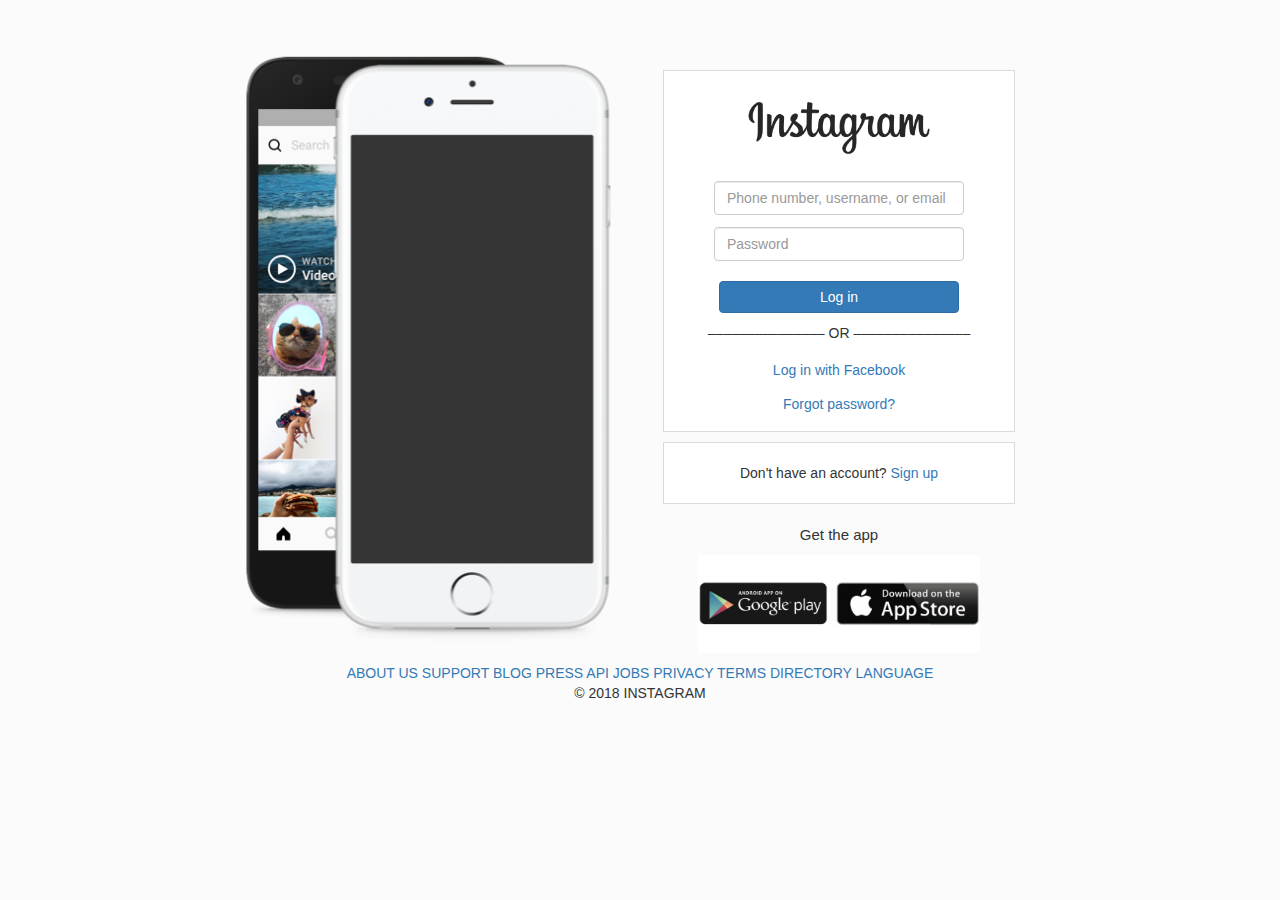
<file: index.html>
<!DOCTYPE html>
<html>
	<head>
		<title>Insta | Home</title>
		<link rel="stylesheet" type="text/css" href="style.css">
		<link href="https://maxcdn.bootstrapcdn.com/bootstrap/3.3.7/css/bootstrap.min.css" rel="stylesheet" integrity="sha384-BVYiiSIFeK1dGmJRAkycuHAHRg32OmUcww7on3RYdg4Va+PmSTsz/K68vbdEjh4u" crossorigin="anonymous">
	</head>
<body id="main_body">

	<!-- This is the phone image -->
	<img id="phone_img" src="phone-img.png">
	
	<section class="main_login">
		<article id="login_box">

		<!-- This is the Instagram image -->
		<img id="instagram_img" src="instagram.png">

		<!-- This is the input box -->
		<ul id="input_box">
			<div class="input_form">
			  <label for="usr"></label>
			  <input placeholder="Phone number, username, or email" type="text" class="form-control" id="usr">
			</div>
			<div class="input_form">
			  <label for="pwd"></label>
			  <input placeholder="Password" type="password" class="form-control" id="pwd">
			</div>
		</ul>

		<!-- This is the Login button -->
		<a id="login_button" class="btn btn-primary" href="#" role="button">Log in</a>
		<p>––––––––––––––– OR –––––––––––––––</p>

		<!-- This is the "Login With Facebook" button -->
		<button type="button" class="btn btn-link" role="button">Log in with Facebook</button></br>
		<button type="button" class="btn btn-link" role="button">Forgot password?</button>

		</article>
		<article id="signup_box">
			<p>Don't have an account? <a href="https://www.instagram.com/?hl=en"> Sign up</p></a>
		</article>
		<article>
			<p id="get_app">Get the app</p>
		</article>
		<article>
			<img id="store_img" src="app_store.jpg">
		</article>
	</section>
</body>
<footer class="footer">
	<div>
		<a href="footer.html">ABOUT US</a>
		<a href="footer.html">SUPPORT</a>
		<a href="footer.html">BLOG </a>	
		<a href="footer.html">PRESS</a>
		<a href="footer.html">API</a>
		<a href="footer.html">JOBS</a>
		<a href="footer.html">PRIVACY</a>
		<a href="footer.html">TERMS</a>
		<a href="footer.html">DIRECTORY</a>
		<a href="footer.html">LANGUAGE</a>
		<p> &copy; 2018 INSTAGRAM</p>
	</div>
</footer>
</html>
</file>
<file: style.css>
#main_body {
    background-color: #fbfbfb;
}

#instagram_img {
	padding-top: 20px;
	width: 55%;
}

#phone_img {
	margin-top: 40px;
	margin-left: 16%;
	width: 35%;
}

.main_login {
	float: right;
	width: 27.5%;
	padding-bottom: 10px;
	margin-top: 70px;
	margin-right: 265px;
	text-align: center;
}

#login_box {
	padding-bottom: 10px;
	margin-bottom: 10px;
	background-color: white;
	border-color: #dbdada;
	border-style: solid;
	border-width: 1px;
}

#signup_box {
	padding-top: 20px;
	padding-bottom: 10px;
	text-align: center;
	background-color: white;
	border-color: #dbdada;
	border-style: solid;
	border-width: 1px;
}

#input_box {
	margin-top: 10px;
	margin-bottom: 20px;
	padding-left: 0;
}

.input_form {
	text-align: center;
	margin-left: 50px;
	margin-right: 50px;
	font-size: 8px;
}

#login_button {
	padding-left: 100px;
	padding-right: 100px;
	padding-top: 5px;
	padding-bottom: 5px;
	margin-bottom: 10px;
}

#get_app {
	margin-top: 20px;
	font-family: Arial;
	font-size: 15px;
}

#store_img {
	width: 80%;
}

.footer {
	text-align: center;
	clear: both;
}
</file>
